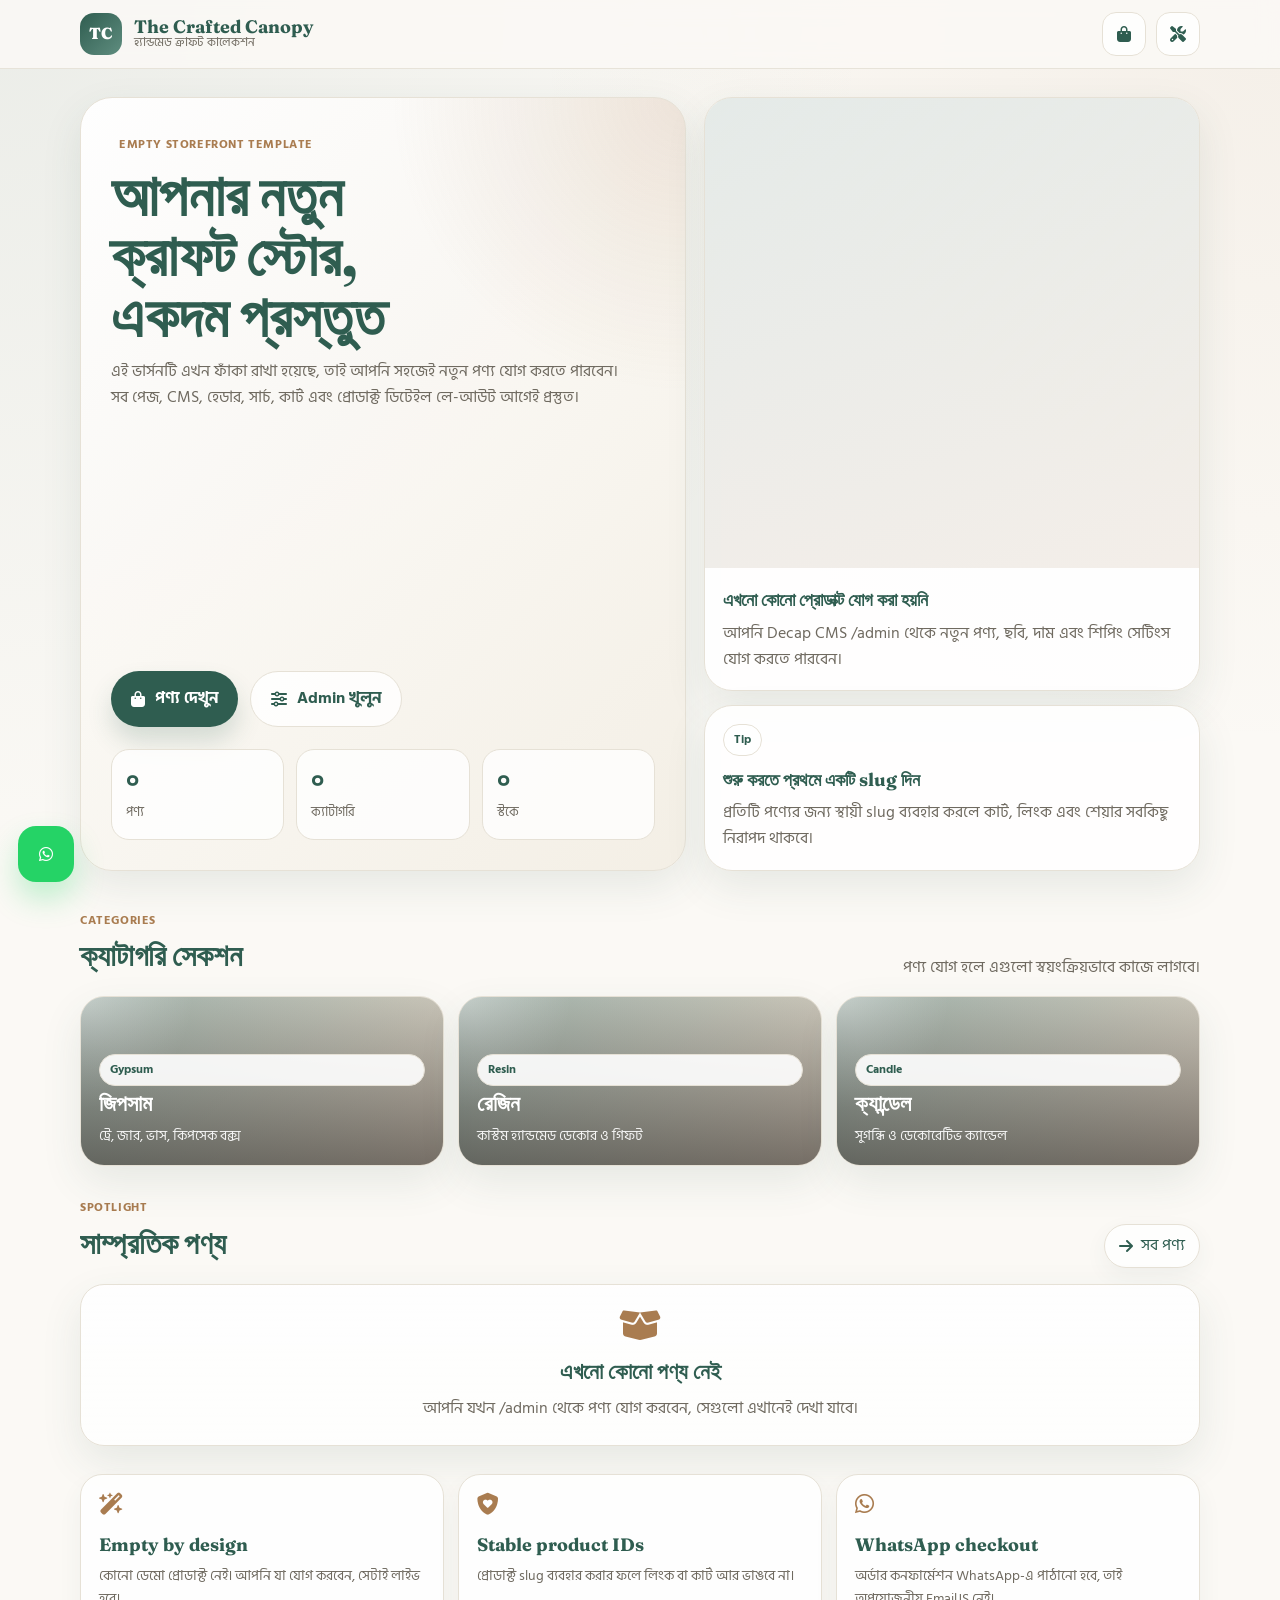
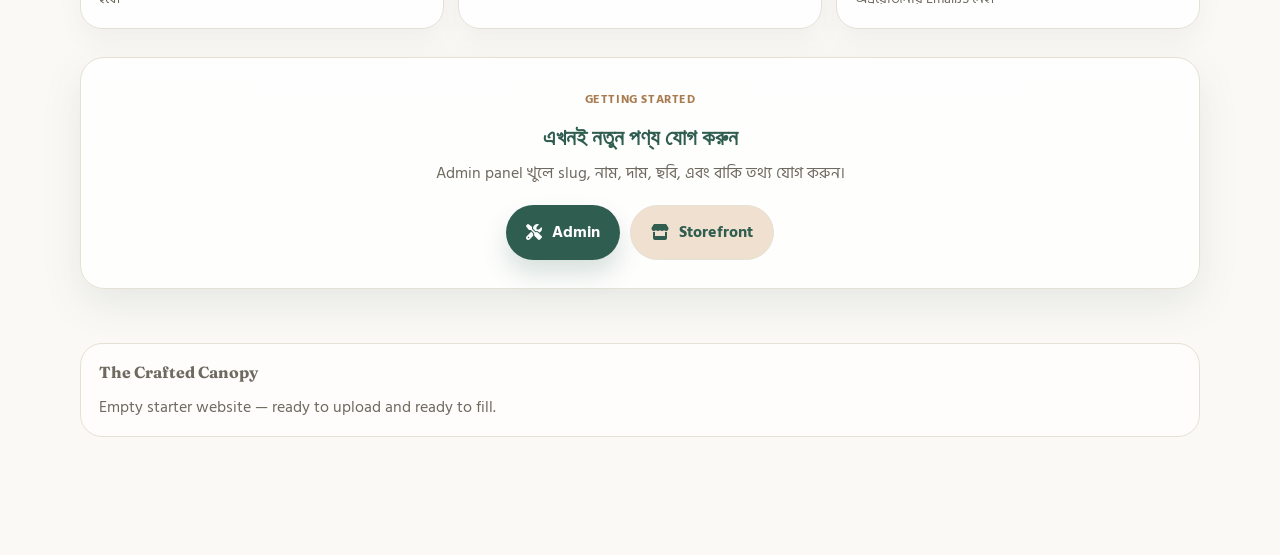
<file: index.html>
<!DOCTYPE html>
<html lang="bn">
<head>
  <meta charset="UTF-8" />
  <meta name="viewport" content="width=device-width, initial-scale=1.0" />
  <title>The Crafted Canopy | হ্যান্ডমেড ক্রাফট কালেকশন</title>
  <meta name="description" content="The Crafted Canopy — ready-to-use empty storefront template with CMS support." />
  <meta property="og:title" content="The Crafted Canopy" />
  <meta property="og:description" content="A clean empty storefront template ready for your products." />
  <meta property="og:type" content="website" />
  <link rel="preconnect" href="https://fonts.googleapis.com">
  <link rel="preconnect" href="https://fonts.gstatic.com" crossorigin>
  <link href="https://fonts.googleapis.com/css2?family=Fraunces:wght@500;600;700&family=Hind+Siliguri:wght@400;500;600;700;700&family=Inter:wght@400;500;600;700;800&display=swap" rel="stylesheet">
  <link rel="stylesheet" href="https://cdnjs.cloudflare.com/ajax/libs/font-awesome/6.5.0/css/all.min.css" />
  <link rel="stylesheet" href="assets/site.css" />
  <script src="https://identity.netlify.com/v1/netlify-identity-widget.js"></script>
</head>
<body>
  <header class="site-header">
    <div class="container header-inner">
      <a class="logo" href="index.html">
        <div class="logo-mark brand-font">TC</div>
        <div class="logo-text">
          <strong class="brand-font">The Crafted Canopy</strong>
          <span>হ্যান্ডমেড ক্রাফট কালেকশন</span>
        </div>
      </a>
      <div class="header-actions">
        <a class="icon-btn" href="products.html" title="Products"><i class="fa-solid fa-bag-shopping"></i></a>
        <a class="icon-btn" href="admin/" title="Admin"><i class="fa-solid fa-screwdriver-wrench"></i></a>
      </div>
    </div>
  </header>

  <main>
    <section class="hero">
      <div class="container hero-grid">
        <div class="hero-copy">
          <div>
            <span class="kicker"><i class="fa-solid fa-sparkles"></i> Empty storefront template</span>
            <h1 class="brand-font">আপনার নতুন <br/>ক্রাফট স্টোর, <br/>একদম প্রস্তুত</h1>
            <p>
              এই ভার্সনটি এখন ফাঁকা রাখা হয়েছে, তাই আপনি সহজেই নতুন পণ্য যোগ করতে পারবেন।
              সব পেজ, CMS, হেডার, সার্চ, কার্ট এবং প্রোডাক্ট ডিটেইল লে-আউট আগেই প্রস্তুত।
            </p>
          </div>

          <div>
            <div class="hero-actions">
              <a class="btn btn-primary" href="products.html"><i class="fa-solid fa-bag-shopping"></i> পণ্য দেখুন</a>
              <a class="btn btn-ghost" href="admin/"><i class="fa-solid fa-sliders"></i> Admin খুলুন</a>
            </div>

            <div class="hero-stats" id="homeStats">
              <div class="stat">
                <strong id="statProducts">0</strong>
                <span>পণ্য</span>
              </div>
              <div class="stat">
                <strong id="statCategories">0</strong>
                <span>ক্যাটাগরি</span>
              </div>
              <div class="stat">
                <strong id="statStock">0</strong>
                <span>স্টকে</span>
              </div>
            </div>
          </div>
        </div>

        <div class="hero-panel">
          <div class="panel-card">
            <div class="panel-image"></div>
            <div class="panel-content">
              <h3 class="brand-font">এখনো কোনো প্রোডাক্ট যোগ করা হয়নি</h3>
              <p>আপনি Decap CMS /admin থেকে নতুন পণ্য, ছবি, দাম এবং শিপিং সেটিংস যোগ করতে পারবেন।</p>
            </div>
          </div>

          <div class="panel-card">
            <div class="panel-content">
              <span class="badge">Tip</span>
              <h3 class="brand-font" style="margin-top:10px;">শুরু করতে প্রথমে একটি slug দিন</h3>
              <p>প্রতিটি পণ্যের জন্য স্থায়ী slug ব্যবহার করলে কার্ট, লিংক এবং শেয়ার সবকিছু নিরাপদ থাকবে।</p>
            </div>
          </div>
        </div>
      </div>
    </section>

    <section class="section">
      <div class="container">
        <div class="section-head">
          <div>
            <span class="kicker">Categories</span>
            <h2 class="brand-font">ক্যাটাগরি সেকশন</h2>
          </div>
          <p>পণ্য যোগ হলে এগুলো স্বয়ংক্রিয়ভাবে কাজে লাগবে।</p>
        </div>

        <div class="category-grid">
          <a class="category-tile" href="products.html?category=gypsum">
            <div class="bg"></div>
            <div class="inner">
              <span class="badge">Gypsum</span>
              <h3 class="brand-font">জিপসাম</h3>
              <p>ট্রে, জার, ভাস, কিপসেক বক্স</p>
            </div>
          </a>
          <a class="category-tile" href="products.html?category=resin">
            <div class="bg"></div>
            <div class="inner">
              <span class="badge">Resin</span>
              <h3 class="brand-font">রেজিন</h3>
              <p>কাস্টম হ্যান্ডমেড ডেকোর ও গিফট</p>
            </div>
          </a>
          <a class="category-tile" href="products.html?category=candle">
            <div class="bg"></div>
            <div class="inner">
              <span class="badge">Candle</span>
              <h3 class="brand-font">ক্যান্ডেল</h3>
              <p>সুগন্ধি ও ডেকোরেটিভ ক্যান্ডেল</p>
            </div>
          </a>
        </div>
      </div>
    </section>

    <section class="section">
      <div class="container">
        <div class="section-head">
          <div>
            <span class="kicker">Spotlight</span>
            <h2 class="brand-font">সাম্প্রতিক পণ্য</h2>
          </div>
          <a class="pill" href="products.html"><i class="fa-solid fa-arrow-right"></i> সব পণ্য</a>
        </div>
        <div id="homeProducts" class="card-grid"></div>
      </div>
    </section>

    <section class="section">
      <div class="container">
        <div class="features">
          <div class="feature">
            <i class="fa-solid fa-wand-magic-sparkles"></i>
            <h3 class="brand-font">Empty by design</h3>
            <p>কোনো ডেমো প্রোডাক্ট নেই। আপনি যা যোগ করবেন, সেটাই লাইভ হবে।</p>
          </div>
          <div class="feature">
            <i class="fa-solid fa-shield-heart"></i>
            <h3 class="brand-font">Stable product IDs</h3>
            <p>প্রোডাক্ট slug ব্যবহার করার ফলে লিংক বা কার্ট আর ভাঙবে না।</p>
          </div>
          <div class="feature">
            <i class="fa-brands fa-whatsapp"></i>
            <h3 class="brand-font">WhatsApp checkout</h3>
            <p>অর্ডার কনফার্মেশন WhatsApp-এ পাঠানো হবে, তাই অপ্রয়োজনীয় EmailJS নেই।</p>
          </div>
        </div>
      </div>
    </section>

    <section class="section">
      <div class="container">
        <div class="empty-state card-soft">
          <span class="kicker">Getting started</span>
          <h3 class="brand-font">এখনই নতুন পণ্য যোগ করুন</h3>
          <p>Admin panel খুলে slug, নাম, দাম, ছবি, এবং বাকি তথ্য যোগ করুন।</p>
          <div style="margin-top:18px; display:flex; gap:10px; justify-content:center; flex-wrap:wrap;">
            <a class="btn btn-primary" href="admin/"><i class="fa-solid fa-screwdriver-wrench"></i> Admin</a>
            <a class="btn btn-soft" href="products.html"><i class="fa-solid fa-store"></i> Storefront</a>
          </div>
        </div>
      </div>
    </section>
  </main>

  <footer class="footer">
    <div class="container">
      <div class="footer-inner">
        <strong class="brand-font">The Crafted Canopy</strong>
        <p style="margin:8px 0 0;">Empty starter website — ready to upload and ready to fill.</p>
      </div>
    </div>
  </footer>

  <button class="whatsapp-float" id="whatsappFloat" type="button" title="WhatsApp"><i class="fa-brands fa-whatsapp"></i></button>

  <script src="assets/site.js"></script>
  <script>
    async function initHome() {
      const [products, settings] = await Promise.all([loadProducts(), loadSiteSettings()]);
      const whatsappBtn = document.getElementById('whatsappFloat');
      whatsappBtn.addEventListener('click', () => {
        const message = encodeURIComponent(settings.whatsappMessage || FALLBACK_SETTINGS.whatsappMessage);
        window.open(`https://wa.me/${settings.whatsappInternational}?text=${message}`, '_blank', 'noopener,noreferrer');
      });

      const totalProducts = products.length;
      const categories = [...new Set(products.map(p => p.category).filter(Boolean))];
      const inStock = products.filter(p => p.inStock !== false).length;

      document.getElementById('statProducts').textContent = toBnDigits(totalProducts);
      document.getElementById('statCategories').textContent = toBnDigits(categories.length);
      document.getElementById('statStock').textContent = toBnDigits(inStock);

      const homeProducts = document.getElementById('homeProducts');
      if (!totalProducts) {
        homeProducts.innerHTML = `
          <div class="card-soft" style="grid-column:1/-1; padding:24px;">
            <div class="empty-state" style="border:none; box-shadow:none; background:transparent; padding:0;">
              <i class="fa-solid fa-box-open" style="font-size:34px; color:var(--accent);"></i>
              <h3 class="brand-font">এখনো কোনো পণ্য নেই</h3>
              <p>আপনি যখন /admin থেকে পণ্য যোগ করবেন, সেগুলো এখানেই দেখা যাবে।</p>
            </div>
          </div>`;
        return;
      }

      const latest = [...products]
        .map((p, idx) => ({ p, idx }))
        .filter(({ p }) => p.inStock !== false)
        .slice(0, 4);

      homeProducts.innerHTML = latest.map(({ p, idx }) => {
        const slug = productCardId(p, idx);
        const tags = buildBadgeHtml(p);
        const hasDiscount = productHasDiscount(p);
        return `
          <article class="product-card">
            <a href="product.html?id=${encodeURIComponent(slug)}" class="product-image">
              <div class="product-badges">${tags}</div>
              <img src="${getProductPrimaryImage(p)}" alt="${p.name || 'Product'}" loading="lazy" />
            </a>
            <div class="product-content">
              <h3><a href="product.html?id=${encodeURIComponent(slug)}">${p.name || 'Untitled product'}</a></h3>
              <p>${p.description || ''}</p>
              <div class="price-row">
                <div class="price">${formatMoney(p.price)}</div>
                ${hasDiscount ? `<div class="price-old">${formatMoney(p.originalPrice)}</div>` : ''}
              </div>
              <div class="card-actions">
                <a class="btn btn-ghost" href="product.html?id=${encodeURIComponent(slug)}"><i class="fa-solid fa-eye"></i> দেখুন</a>
                <button class="btn btn-primary" type="button" onclick="location.href='products.html'"><i class="fa-solid fa-bag-shopping"></i> স্টোর</button>
              </div>
            </div>
          </article>
        `;
      }).join('');
    }
    initHome();
    updateBadges();
  </script>
</body>
</html>
</file>
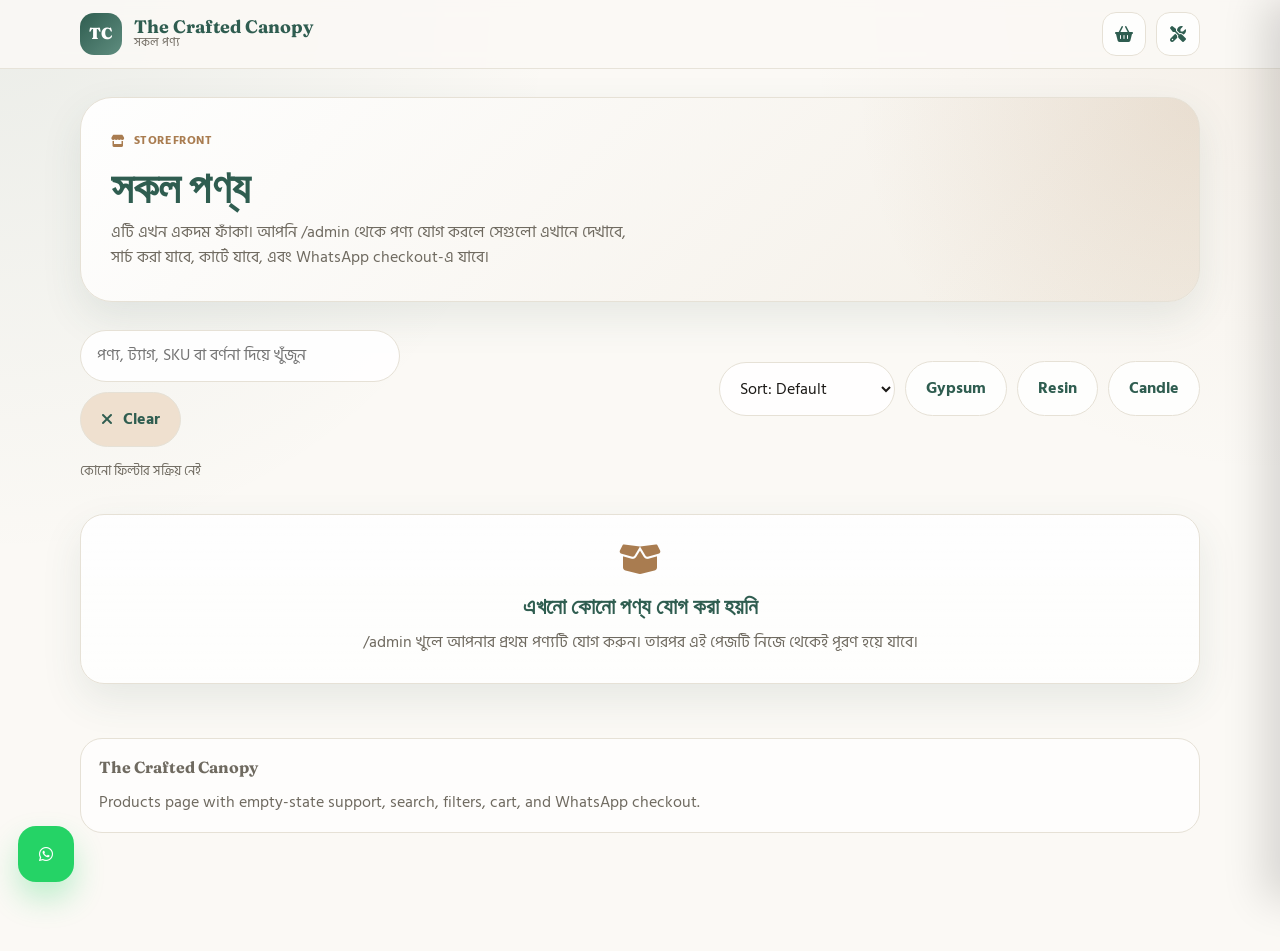
<file: products.html>
<!DOCTYPE html>
<html lang="bn">
<head>
  <meta charset="UTF-8" />
  <meta name="viewport" content="width=device-width, initial-scale=1.0" />
  <title>সকল পণ্য | The Crafted Canopy</title>
  <meta name="description" content="Browse all products from The Crafted Canopy." />
  <link rel="preconnect" href="https://fonts.googleapis.com">
  <link rel="preconnect" href="https://fonts.gstatic.com" crossorigin>
  <link href="https://fonts.googleapis.com/css2?family=Fraunces:wght@500;600;700&family=Hind+Siliguri:wght@400;500;600;700&family=Inter:wght@400;500;600;700;800&display=swap" rel="stylesheet">
  <link rel="stylesheet" href="https://cdnjs.cloudflare.com/ajax/libs/font-awesome/6.5.0/css/all.min.css" />
  <link rel="stylesheet" href="assets/site.css" />
</head>
<body>
  <header class="site-header">
    <div class="container header-inner">
      <a class="logo" href="index.html">
        <div class="logo-mark brand-font">TC</div>
        <div class="logo-text">
          <strong class="brand-font">The Crafted Canopy</strong>
          <span>সকল পণ্য</span>
        </div>
      </a>
      <div class="header-actions">
        <button class="icon-btn" type="button" id="openCartBtn" title="Cart">
          <i class="fa-solid fa-basket-shopping"></i>
          <span class="icon-badge" id="cartBadge">0</span>
        </button>
        <a class="icon-btn" href="admin/" title="Admin"><i class="fa-solid fa-screwdriver-wrench"></i></a>
      </div>
    </div>
  </header>

  <main class="container">
    <section class="hero" style="padding-bottom:0;">
      <div class="hero-copy" style="min-height:unset;">
        <div>
          <span class="kicker"><i class="fa-solid fa-store"></i> Storefront</span>
          <h1 class="brand-font" style="font-size:clamp(28px,5vw,44px); margin-bottom:10px;">সকল পণ্য</h1>
          <p>এটি এখন একদম ফাঁকা। আপনি /admin থেকে পণ্য যোগ করলে সেগুলো এখানে দেখাবে, সার্চ করা যাবে, কার্টে যাবে, এবং WhatsApp checkout-এ যাবে।</p>
        </div>
      </div>
    </section>

    <section class="section">
      <div class="toolbar">
        <div class="toolbar-left">
          <input class="input" id="searchInput" placeholder="পণ্য, ট্যাগ, SKU বা বর্ণনা দিয়ে খুঁজুন" />
          <button class="btn btn-soft" type="button" id="clearSearchBtn"><i class="fa-solid fa-xmark"></i> Clear</button>
        </div>
        <div class="toolbar-right">
          <select class="select" id="sortSelect">
            <option value="default">Sort: Default</option>
            <option value="newest">Newest first</option>
            <option value="oldest">Oldest first</option>
            <option value="price-asc">Price: low to high</option>
            <option value="price-desc">Price: high to low</option>
            <option value="name-asc">Name: A-Z</option>
          </select>
          <button class="btn btn-ghost" type="button" id="filterGypsumBtn">Gypsum</button>
          <button class="btn btn-ghost" type="button" id="filterResinBtn">Resin</button>
          <button class="btn btn-ghost" type="button" id="filterCandleBtn">Candle</button>
        </div>
      </div>

      <div class="chips" id="activeChips"></div>

      <div id="productsGrid" class="card-grid"></div>

      <div class="empty-state card-soft" id="emptyProducts" style="display:none; margin-top:18px;">
        <i class="fa-solid fa-box-open" style="font-size:34px; color:var(--accent);"></i>
        <h3 class="brand-font">এখনো কোনো পণ্য যোগ করা হয়নি</h3>
        <p>/admin খুলে আপনার প্রথম পণ্যটি যোগ করুন। তারপর এই পেজটি নিজে থেকেই পূরণ হয়ে যাবে।</p>
      </div>
    </section>
  </main>

  <footer class="footer">
    <div class="container">
      <div class="footer-inner">
        <strong class="brand-font">The Crafted Canopy</strong>
        <p style="margin:8px 0 0;">Products page with empty-state support, search, filters, cart, and WhatsApp checkout.</p>
      </div>
    </div>
  </footer>

  <button class="whatsapp-float" id="whatsappFloat" type="button" title="WhatsApp"><i class="fa-brands fa-whatsapp"></i></button>

  <div class="sidebar-overlay" id="overlay"></div>
  <aside class="drawer" id="cartDrawer" aria-label="Cart drawer">
    <div class="drawer-head">
      <div>
        <div class="kicker">Cart</div>
        <strong class="brand-font">আপনার কার্ট</strong>
      </div>
      <button class="icon-btn" type="button" id="closeCartBtn" style="width:42px;height:42px;"><i class="fa-solid fa-xmark"></i></button>
    </div>
    <div class="drawer-body">
      <div id="cartItems"></div>

      <div class="delivery-card">
        <strong class="brand-font">ডেলিভারি নির্বাচন করুন</strong>
        <label class="delivery-option active" id="deliveryInsideLabel">
          <input type="radio" name="deliveryMode" value="inside" checked />
          <div>
            <div><strong id="insideLabelText">ময়মনসিংহ সদরের ভেতরে</strong></div>
            <div class="small muted">চার্জ: <span id="insideChargeText">৳৮০</span></div>
          </div>
        </label>
        <label class="delivery-option" id="deliveryOutsideLabel">
          <input type="radio" name="deliveryMode" value="outside" />
          <div>
            <div><strong id="outsideLabelText">ময়মনসিংহ সদরের বাইরে</strong></div>
            <div class="small muted">চার্জ: <span id="outsideChargeText">৳১৩০</span></div>
          </div>
        </label>
      </div>

      <div class="summary">
        <div class="summary-row"><span class="muted">Subtotal</span><strong id="subtotalText">৳০</strong></div>
        <div class="summary-row"><span class="muted">Delivery</span><strong id="deliveryText">৳০</strong></div>
        <div class="summary-row" style="border-top:1px solid var(--line); padding-top:10px; margin-top:10px;"><span class="muted">Total</span><strong id="totalText">৳০</strong></div>
      </div>

      <button class="btn btn-primary" type="button" id="checkoutBtn"><i class="fa-brands fa-whatsapp"></i> WhatsApp-এ অর্ডার পাঠান</button>
      <button class="btn btn-soft" type="button" id="clearCartBtn"><i class="fa-solid fa-trash"></i> কার্ট খালি করুন</button>
    </div>
  </aside>

  <script src="assets/site.js"></script>
  <script>
    const state = {
      products: [],
      settings: { ...FALLBACK_SETTINGS },
      category: 'all',
      search: '',
      sort: 'default',
      cartShipping: 'inside'
    };

    function currentVisibleProducts() {
      const query = state.search.trim().toLowerCase();
      let list = state.products.map((p, index) => ({ p, index }));

      if (state.category !== 'all') {
        list = list.filter(({ p }) => String(p.category || '').toLowerCase() === state.category);
      }

      if (query) {
        list = list.filter(({ p }) => {
          const haystack = [
            p.name, p.category, p.subcategory, p.description, p.fullDescription,
            p.tags, p.sku, p.materials, p.dimensions, p.weight
          ].filter(Boolean).join(' ').toLowerCase();
          return haystack.includes(query);
        });
      }

      switch (state.sort) {
        case 'newest':
          list.sort((a, b) => new Date(b.p.dateAdded || 0) - new Date(a.p.dateAdded || 0));
          break;
        case 'oldest':
          list.sort((a, b) => new Date(a.p.dateAdded || 0) - new Date(b.p.dateAdded || 0));
          break;
        case 'price-asc':
          list.sort((a, b) => Number(a.p.price || 0) - Number(b.p.price || 0));
          break;
        case 'price-desc':
          list.sort((a, b) => Number(b.p.price || 0) - Number(a.p.price || 0));
          break;
        case 'name-asc':
          list.sort((a, b) => String(a.p.name || '').localeCompare(String(b.p.name || ''), 'bn'));
          break;
      }

      return list;
    }

    function renderChips() {
      const chips = [];
      if (state.category !== 'all') {
        chips.push(`<button class="chip active" type="button" onclick="setCategory('all')">সব ক্যাটাগরি <i class="fa-solid fa-xmark"></i></button>`);
      }
      if (state.search) {
        chips.push(`<button class="chip active" type="button" onclick="clearSearch()">Search: ${state.search} <i class="fa-solid fa-xmark"></i></button>`);
      }
      if (!chips.length) {
        chips.push(`<span class="muted small">কোনো ফিল্টার সক্রিয় নেই</span>`);
      }
      document.getElementById('activeChips').innerHTML = chips.join('');
    }

    function setCategory(category) {
      state.category = category;
      renderGrid();
      renderChips();
    }

    function clearSearch() {
      state.search = '';
      document.getElementById('searchInput').value = '';
      renderGrid();
      renderChips();
    }

    function renderGrid() {
      const grid = document.getElementById('productsGrid');
      const empty = document.getElementById('emptyProducts');
      const visible = currentVisibleProducts();

      if (!state.products.length) {
        grid.innerHTML = '';
        empty.style.display = 'block';
        renderCart();
        renderSummary();
        updateBadges();
        return;
      }

      empty.style.display = 'none';

      if (!visible.length) {
        grid.innerHTML = `
          <div class="empty-state card-soft" style="grid-column:1/-1;">
            <i class="fa-solid fa-filter" style="font-size:34px; color:var(--accent);"></i>
            <h3 class="brand-font">কোনো পণ্য পাওয়া যায়নি</h3>
            <p>ফিল্টার পরিবর্তন করে আবার দেখুন।</p>
          </div>`;
        renderCart();
        renderSummary();
        updateBadges();
        return;
      }

      grid.innerHTML = visible.map(({ p, index }) => {
        const slug = productCardId(p, index);
        const stockout = p.inStock === false;
        const image = getProductPrimaryImage(p);
        const tags = buildBadgeHtml(p);
        const hasDiscount = productHasDiscount(p);
        return `
          <article class="product-card">
            <a href="product.html?id=${encodeURIComponent(slug)}" class="product-image">
              <div class="product-badges">${tags}</div>
              <img src="${image}" alt="${p.name || 'Product'}" loading="lazy" />
            </a>
            <div class="product-content">
              <h3><a href="product.html?id=${encodeURIComponent(slug)}">${p.name || 'Untitled product'}</a></h3>
              <p>${p.description || ''}</p>
              <div class="price-row">
                <div class="price">${formatMoney(p.price)}</div>
                ${hasDiscount ? `<div class="price-old">${formatMoney(p.originalPrice)}</div>` : ''}
              </div>
              <div class="card-actions">
                <button class="btn btn-ghost" type="button" data-wishlist-state="${slug}" onclick="toggleWishlistFromGrid('${slug}', this)"><i class="fa-regular fa-heart"></i> উইশলিস্ট</button>
                <button class="btn btn-primary" type="button" ${stockout ? 'disabled style="opacity:.55; cursor:not-allowed;"' : ''} onclick="addToCartBySlug('${slug}')"><i class="fa-solid fa-cart-plus"></i> ${stockout ? 'স্টক নেই' : 'কার্টে'}</button>
              </div>
            </div>
          </article>
        `;
      }).join('');

      updateWishlistButtons();
      renderCart();
      renderSummary();
      updateBadges();
    }

    function updateWishlistButtons() {
      const wishlist = getWishlist();
      document.querySelectorAll('[data-wishlist-state]').forEach(btn => {
        const slug = btn.getAttribute('data-wishlist-state');
        setButtonWishlistState(btn, wishlist.includes(slug));
      });
    }

    function toggleWishlistFromGrid(slug, button) {
      const saved = toggleWishlistSlug(slug);
      setButtonWishlistState(button, saved);
    }

    function addToCartBySlug(slug) {
      const product = state.products.find((p, index) => productCardId(p, index) === slug);
      if (!product || product.inStock === false) return;
      const cart = getCart();
      const existing = cart.find(item => item.slug === slug);
      if (existing) existing.qty += 1;
      else {
        cart.push({
          slug,
          name: product.name || 'Untitled product',
          price: Number(product.price || 0),
          image: getProductPrimaryImage(product),
          qty: 1
        });
      }
      saveCart(cart);
      renderCart();
      renderSummary();
    }

    function removeFromCart(slug) {
      saveCart(getCart().filter(item => item.slug !== slug));
      renderCart();
      renderSummary();
    }

    function updateCartQty(slug, change) {
      const cart = getCart();
      const item = cart.find(x => x.slug === slug);
      if (!item) return;
      item.qty = Number(item.qty || 0) + change;
      if (item.qty <= 0) {
        saveCart(cart.filter(x => x.slug !== slug));
      } else {
        saveCart(cart);
      }
      renderCart();
      renderSummary();
    }

    function renderCart() {
      const items = getCart();
      const holder = document.getElementById('cartItems');
      if (!items.length) {
        holder.innerHTML = `
          <div class="empty-state" style="padding:18px;">
            <i class="fa-solid fa-cart-shopping" style="font-size:28px; color:var(--accent);"></i>
            <h3 class="brand-font" style="font-size:20px;">কার্ট খালি</h3>
            <p>পণ্য যোগ করলে সেগুলো এখানে দেখাবে।</p>
          </div>`;
        return;
      }

      holder.innerHTML = items.map(item => `
        <div class="cart-item">
          <img src="${item.image || ''}" alt="${item.name || 'Item'}" />
          <div>
            <div class="cart-title">${item.name}</div>
            <div class="cart-meta">${formatMoney(item.price)} × ${toBnDigits(item.qty)} = ${formatMoney((Number(item.price)||0) * (Number(item.qty)||0))}</div>
            <div style="margin-top:10px;" class="qty">
              <button type="button" onclick="updateCartQty('${item.slug}', -1)">−</button>
              <span>${toBnDigits(item.qty)}</span>
              <button type="button" onclick="updateCartQty('${item.slug}', 1)">+</button>
            </div>
          </div>
          <button class="icon-btn" type="button" onclick="removeFromCart('${item.slug}')" style="width:40px;height:40px;"><i class="fa-solid fa-trash"></i></button>
        </div>
      `).join('');
    }

    function renderSummary() {
      const cart = getCart();
      const subtotal = cart.reduce((sum, item) => sum + Number(item.price || 0) * Number(item.qty || 0), 0);
      const shipping = getShippingCharge(state.settings, state.cartShipping);
      const total = cart.length ? subtotal + shipping : 0;

      document.getElementById('subtotalText').textContent = formatMoney(subtotal);
      document.getElementById('deliveryText').textContent = formatMoney(shipping);
      document.getElementById('totalText').textContent = formatMoney(total);

      document.getElementById('insideLabelText').textContent = state.settings.shippingInsideLabel;
      document.getElementById('outsideLabelText').textContent = state.settings.shippingOutsideLabel;
      document.getElementById('insideChargeText').textContent = formatMoney(state.settings.shippingInsideCharge);
      document.getElementById('outsideChargeText').textContent = formatMoney(state.settings.shippingOutsideCharge);

      document.getElementById('deliveryInsideLabel').classList.toggle('active', state.cartShipping === 'inside');
      document.getElementById('deliveryOutsideLabel').classList.toggle('active', state.cartShipping === 'outside');
    }

    function openCart() {
      document.getElementById('cartDrawer').classList.add('open');
      document.getElementById('overlay').classList.add('open');
      document.body.style.overflow = 'hidden';
    }

    function closeCart() {
      document.getElementById('cartDrawer').classList.remove('open');
      document.getElementById('overlay').classList.remove('open');
      document.body.style.overflow = '';
    }

    function applyDeliverySelection() {
      const selected = document.querySelector('input[name="deliveryMode"]:checked');
      state.cartShipping = selected ? selected.value : 'inside';
      renderSummary();
    }

    async function initProductsPage() {
      const [products, settings] = await Promise.all([loadProducts(), loadSiteSettings()]);
      state.products = products;
      state.settings = settings;

      document.getElementById('whatsappFloat').addEventListener('click', () => {
        openWhatsAppOrder(state.settings, getCart(), state.cartShipping);
      });

      document.getElementById('openCartBtn').addEventListener('click', openCart);
      document.getElementById('closeCartBtn').addEventListener('click', closeCart);
      document.getElementById('overlay').addEventListener('click', closeCart);
      document.getElementById('checkoutBtn').addEventListener('click', () => {
        const cart = getCart();
        if (!cart.length) return;
        openWhatsAppOrder(state.settings, cart, state.cartShipping);
      });
      document.getElementById('clearCartBtn').addEventListener('click', () => {
        saveCart([]);
        renderCart();
        renderSummary();
      });

      document.getElementById('searchInput').addEventListener('input', (e) => {
        state.search = e.target.value.trim();
        renderGrid();
        renderChips();
      });
      document.getElementById('clearSearchBtn').addEventListener('click', clearSearch);
      document.getElementById('sortSelect').addEventListener('change', (e) => {
        state.sort = e.target.value;
        renderGrid();
      });

      document.getElementById('filterGypsumBtn').addEventListener('click', () => setCategory('gypsum'));
      document.getElementById('filterResinBtn').addEventListener('click', () => setCategory('resin'));
      document.getElementById('filterCandleBtn').addEventListener('click', () => setCategory('candle'));

      document.querySelectorAll('input[name="deliveryMode"]').forEach(input => {
        input.addEventListener('change', applyDeliverySelection);
      });

      const urlCategory = new URLSearchParams(location.search).get('category');
      if (['gypsum', 'resin', 'candle'].includes(String(urlCategory || '').toLowerCase())) {
        state.category = urlCategory.toLowerCase();
      }

      renderChips();
      renderGrid();
      updateBadges();
      renderSummary();
    }

    initProductsPage();

    window.setCategory = setCategory;
    window.clearSearch = clearSearch;
    window.toggleWishlistFromGrid = toggleWishlistFromGrid;
    window.addToCartBySlug = addToCartBySlug;
    window.removeFromCart = removeFromCart;
    window.updateCartQty = updateCartQty;
  </script>
</body>
</html>
</file>
<file: assets/site.css>
:root{
  --bg:#fbf9f5;
  --card:#ffffff;
  --panel:#f3eee5;
  --primary:#2f5d50;
  --primary-strong:#244a40;
  --accent:#a97c50;
  --accent-soft:#efe0cf;
  --text:#1c1a17;
  --muted:#6f6a60;
  --line:#e6e1d6;
  --success:#1f8a5b;
  --danger:#c0564f;
  --shadow:0 16px 40px rgba(47,93,80,.10);
  --radius:24px;
}
*{box-sizing:border-box}
html{scroll-behavior:smooth}
body{
  margin:0;
  font-family:'Hind Siliguri','Inter',sans-serif;
  color:var(--text);
  background:
    radial-gradient(circle at top left, rgba(47,93,80,.08), transparent 35%),
    radial-gradient(circle at top right, rgba(169,124,80,.08), transparent 30%),
    var(--bg);
  line-height:1.6;
  padding-bottom:88px;
}
img{max-width:100%;display:block}
a{text-decoration:none;color:inherit}
button,input,select,textarea{font:inherit}
.container{width:min(1120px, calc(100% - 32px)); margin:0 auto}
.brand-font{font-family:'Fraunces',serif}
.section{padding:28px 0 0}
.section-head{display:flex;align-items:end;justify-content:space-between;gap:16px;margin-bottom:16px}
.section-head h2{margin:0;color:var(--primary);font-size:clamp(20px,2.8vw,30px)}
.section-head p{margin:0;color:var(--muted)}
.pill{
  display:inline-flex;align-items:center;gap:8px;
  border:1px solid var(--line); background:rgba(255,255,255,.82);
  color:var(--primary); border-radius:999px; padding:8px 14px;
  box-shadow:0 8px 22px rgba(47,93,80,.06)
}
.btn{
  display:inline-flex;align-items:center;justify-content:center;gap:10px;
  border:none;border-radius:999px;padding:14px 20px;cursor:pointer;
  transition:.2s transform,.2s background,.2s border-color,.2s color, .2s box-shadow;
  font-weight:700
}
.btn:hover{transform:translateY(-2px)}
.btn-primary{background:var(--primary);color:#fff;box-shadow:0 14px 24px rgba(47,93,80,.18)}
.btn-primary:hover{background:var(--primary-strong)}
.btn-ghost{background:rgba(255,255,255,.85);border:1px solid var(--line);color:var(--primary)}
.btn-ghost:hover{border-color:var(--accent);color:var(--accent)}
.btn-soft{background:var(--accent-soft);border:1px solid var(--line);color:var(--primary)}
.btn-soft:hover{border-color:var(--accent);color:var(--accent)}
.badge{
  display:inline-flex;align-items:center;gap:6px;
  border-radius:999px;padding:5px 10px;font-size:12px;font-weight:800;
  background:rgba(255,255,255,.9);border:1px solid var(--line);color:var(--primary)
}
.badge.sale{background:#fbeae9;color:var(--danger);border-color:#f0c7c4}
.badge.new{background:#e8f5ef;color:var(--success);border-color:#c9eadb}
.badge.featured{background:#eef4ff;color:#2f4f9b;border-color:#d6e2ff}
.badge.stockout{background:#f4f1ea;color:#8c6d55;border-color:#e4dccc}
.empty-state{
  border:1px dashed var(--line); background:rgba(255,255,255,.75); border-radius:28px;
  padding:28px; text-align:center; box-shadow:var(--shadow)
}
.empty-state h3{margin:8px 0 6px;color:var(--primary);font-size:22px}
.empty-state p{margin:0;color:var(--muted)}
.grid{display:grid;gap:18px}
.card{
  background:rgba(255,255,255,.92); border:1px solid var(--line); border-radius:22px;
  box-shadow:0 10px 30px rgba(47,93,80,.08); overflow:hidden
}
.card-soft{
  background:linear-gradient(180deg, rgba(255,255,255,.88), rgba(255,255,255,.8));
  border:1px solid var(--line); border-radius:24px; box-shadow:var(--shadow)
}
.muted{color:var(--muted)}
.small{font-size:13px}
.kicker{
  display:inline-flex;align-items:center;gap:8px;
  color:var(--accent); font-weight:800; letter-spacing:.6px; text-transform:uppercase;
  font-size:12px
}
header.site-header{
  position:sticky; top:0; z-index:100;
  backdrop-filter:blur(10px);
  background:rgba(251,249,245,.88);
  border-bottom:1px solid rgba(230,225,214,.9)
}
.header-inner{
  display:flex; align-items:center; justify-content:space-between; gap:12px;
  padding:12px 0
}
.logo{
  display:flex; align-items:center; gap:12px; min-width:0
}
.logo-mark{
  width:42px; height:42px; border-radius:14px;
  background:linear-gradient(135deg, var(--primary), #5f8d7f);
  color:#fff; display:grid; place-items:center; font-weight:900
}
.logo-text{display:flex;flex-direction:column;line-height:1.05;min-width:0}
.logo-text strong{color:var(--primary); font-size:18px}
.logo-text span{color:var(--muted); font-size:12px}
.header-actions{display:flex; align-items:center; gap:10px; flex-wrap:wrap}
.icon-btn{
  position:relative; width:44px; height:44px; border-radius:14px; border:1px solid var(--line);
  background:rgba(255,255,255,.84); display:grid; place-items:center; cursor:pointer;
  color:var(--primary); transition:.2s transform,.2s border-color,.2s background
}
.icon-btn:hover{transform:translateY(-2px); border-color:var(--accent)}
.icon-badge{
  position:absolute; top:-6px; right:-6px; min-width:20px; height:20px; padding:0 5px;
  border-radius:999px; background:var(--accent); color:#fff; font-size:11px; font-weight:800;
  display:none; align-items:center; justify-content:center
}
.hero{
  padding:28px 0 8px
}
.hero-grid{
  display:grid; grid-template-columns:1.1fr .9fr; gap:18px; align-items:stretch
}
.hero-copy{
  padding:30px; min-height:360px; display:flex; flex-direction:column; justify-content:space-between;
  border-radius:32px; background:
    radial-gradient(circle at right top, rgba(169,124,80,.16), transparent 30%),
    linear-gradient(135deg, rgba(255,255,255,.95), rgba(243,238,229,.95));
  border:1px solid var(--line); box-shadow:var(--shadow)
}
.hero-copy h1{
  margin:10px 0 12px;
  font-size:clamp(30px,4.8vw,58px);
  line-height:1.05; color:var(--primary)
}
.hero-copy p{margin:0;color:var(--muted);max-width:58ch;font-size:16px}
.hero-actions{display:flex; gap:12px; flex-wrap:wrap; margin-top:22px}
.hero-stats{
  display:grid; grid-template-columns:repeat(3,1fr); gap:12px; margin-top:22px
}
.stat{
  background:rgba(255,255,255,.8); border:1px solid var(--line); border-radius:18px;
  padding:14px
}
.stat strong{display:block; font-size:22px; color:var(--primary)}
.stat span{font-size:13px; color:var(--muted)}
.hero-panel{
  display:grid; gap:14px
}
.panel-card{
  border-radius:28px; overflow:hidden; border:1px solid var(--line); background:rgba(255,255,255,.9);
  box-shadow:var(--shadow)
}
.panel-image{
  aspect-ratio:1.05/1; background:
    linear-gradient(160deg, rgba(47,93,80,.12), rgba(169,124,80,.12)),
    repeating-linear-gradient(135deg, rgba(255,255,255,.3) 0 12px, rgba(255,255,255,.08) 12px 24px)
}
.panel-content{padding:18px}
.panel-content h3{margin:0 0 6px;color:var(--primary);font-size:18px}
.panel-content p{margin:0;color:var(--muted)}
.features{
  display:grid; grid-template-columns:repeat(3,1fr); gap:14px
}
.feature{
  padding:18px; border-radius:22px; background:rgba(255,255,255,.88);
  border:1px solid var(--line); box-shadow:0 12px 24px rgba(47,93,80,.06)
}
.feature i{font-size:22px;color:var(--accent)}
.feature h3{margin:10px 0 6px;color:var(--primary);font-size:18px}
.feature p{margin:0;color:var(--muted);font-size:14px}
.category-grid{
  display:grid; grid-template-columns:repeat(3,1fr); gap:14px
}
.category-tile{
  position:relative; min-height:170px; border-radius:24px; overflow:hidden; border:1px solid var(--line);
  box-shadow:var(--shadow)
}
.category-tile .bg{
  position:absolute; inset:0;
  background:linear-gradient(180deg, rgba(28,26,23,.05), rgba(28,26,23,.55)),
    radial-gradient(circle at top left, rgba(255,255,255,.45), transparent 28%),
    linear-gradient(135deg, rgba(47,93,80,.42), rgba(169,124,80,.28));
}
.category-tile .inner{
  position:absolute; inset:0; padding:18px; display:flex; flex-direction:column; justify-content:flex-end;
  color:#fff
}
.category-tile h3{margin:0 0 4px;font-size:22px}
.category-tile p{margin:0;font-size:14px;opacity:.92;max-width:30ch}
.card-grid{
  display:grid; grid-template-columns:repeat(auto-fit, minmax(220px,1fr)); gap:16px
}
.product-card{
  display:flex; flex-direction:column; min-height:100%;
  border-radius:24px; overflow:hidden; border:1px solid var(--line);
  background:rgba(255,255,255,.92); box-shadow:var(--shadow)
}
.product-image{
  position:relative; aspect-ratio:1/1; background:var(--panel)
}
.product-image img{width:100%; height:100%; object-fit:cover}
.product-badges{position:absolute; inset:12px 12px auto 12px; display:flex; gap:8px; flex-wrap:wrap}
.product-content{padding:16px; display:flex; flex-direction:column; gap:10px; flex:1}
.product-content h3{margin:0; color:var(--primary); font-size:18px; line-height:1.35}
.product-content p{margin:0; color:var(--muted); font-size:14px}
.price-row{display:flex; align-items:baseline; gap:10px; flex-wrap:wrap}
.price{font-size:22px; font-weight:900; color:var(--text)}
.price-old{font-size:14px; color:var(--muted); text-decoration:line-through}
.card-actions{display:flex; gap:10px; flex-wrap:wrap; margin-top:auto}
.card-actions .btn{flex:1; min-width:0; padding:12px 14px; font-size:13px}
.toolbar{
  display:flex; gap:12px; align-items:center; justify-content:space-between; flex-wrap:wrap;
  margin-bottom:14px
}
.toolbar-left,.toolbar-right{display:flex; gap:10px; align-items:center; flex-wrap:wrap}
.input, .select{
  border:1px solid var(--line); background:rgba(255,255,255,.92); color:var(--text);
  border-radius:999px; padding:12px 16px; outline:none; transition:.2s border-color,.2s box-shadow;
}
.input{min-width:min(100%, 320px)}
.input:focus,.select:focus{border-color:var(--accent); box-shadow:0 0 0 4px rgba(169,124,80,.12)}
.chips{display:flex; gap:8px; flex-wrap:wrap; margin-bottom:14px}
.chip{
  border:1px solid var(--line); background:rgba(255,255,255,.88); color:var(--primary);
  border-radius:999px; padding:9px 14px; cursor:pointer; font-weight:700; font-size:13px
}
.chip.active{background:var(--primary); color:#fff; border-color:var(--primary)}
.chip:hover{border-color:var(--accent)}
.sidebar-overlay{
  position:fixed; inset:0; background:rgba(0,0,0,.45); z-index:180; display:none
}
.drawer{
  position:fixed; top:0; right:-420px; width:min(100%, 420px); height:100%;
  z-index:190; background:var(--bg); border-left:1px solid var(--line);
  box-shadow:-16px 0 40px rgba(0,0,0,.14); transition:right .25s ease;
  display:flex; flex-direction:column
}
.drawer.open{right:0}
.sidebar-overlay.open{display:block}
.drawer-head{
  padding:18px; display:flex; justify-content:space-between; align-items:center; gap:12px;
  border-bottom:1px solid var(--line); background:rgba(255,255,255,.92)
}
.drawer-body{padding:18px; overflow:auto; display:grid; gap:14px}
.cart-item{
  display:grid; grid-template-columns:64px 1fr auto; gap:12px;
  padding:12px; border:1px solid var(--line); border-radius:18px; background:rgba(255,255,255,.88)
}
.cart-item img{width:64px; height:64px; object-fit:cover; border-radius:14px; background:var(--panel)}
.cart-title{font-weight:800;color:var(--primary)}
.cart-meta{font-size:13px;color:var(--muted)}
.qty{
  display:inline-flex; align-items:center; border:1px solid var(--line); border-radius:999px; overflow:hidden;
}
.qty button{width:34px; height:34px; border:none; background:var(--panel); color:var(--primary); cursor:pointer}
.qty span{display:grid; place-items:center; min-width:40px; font-weight:800}
.summary{
  padding:16px; border:1px solid var(--line); border-radius:20px; background:rgba(255,255,255,.88)
}
.summary-row{display:flex; justify-content:space-between; gap:12px; margin-top:8px}
.summary-row strong{color:var(--primary)}
.delivery-card{
  display:grid; gap:10px; padding:14px; border-radius:18px; border:1px solid var(--line);
  background:rgba(255,255,255,.88)
}
.delivery-card label{
  display:flex; align-items:flex-start; gap:10px; cursor:pointer;
  padding:10px 12px; border:1px solid var(--line); border-radius:14px
}
.delivery-card label.active{border-color:var(--accent); background:#fff8ef}
.footer{
  margin-top:34px; padding:20px 0 30px; color:var(--muted)
}
.footer-inner{
  padding:16px 18px; border-radius:22px; border:1px solid var(--line);
  background:rgba(255,255,255,.76)
}
.whatsapp-float{
  position:fixed; left:18px; bottom:18px; z-index:120;
  width:56px; height:56px; border-radius:18px; border:none;
  background:#25d366; color:#fff; box-shadow:0 16px 30px rgba(37,211,102,.28);
  display:grid; place-items:center; cursor:pointer
}
.whatsapp-float span{display:none}
.not-found{
  width:min(760px, calc(100% - 32px)); margin:44px auto 0
}
@media (max-width: 960px){
  .hero-grid,.features,.category-grid{grid-template-columns:1fr}
  .hero-copy{min-height:unset}
}
@media (max-width: 720px){
  body{padding-bottom:84px}
  .header-inner{padding:10px 0}
  .logo-text strong{font-size:16px}
  .logo-text span{display:none}
  .input{min-width:100%; width:100%}
  .toolbar-left,.toolbar-right{width:100%}
  .toolbar-right .btn,.toolbar-right .select{flex:1}
  .card-actions .btn{flex:1}
  .hero-copy{padding:20px}
  .panel-content{padding:14px}
  .whatsapp-float{left:14px; bottom:14px; width:54px; height:54px; border-radius:18px}
}
</file>
